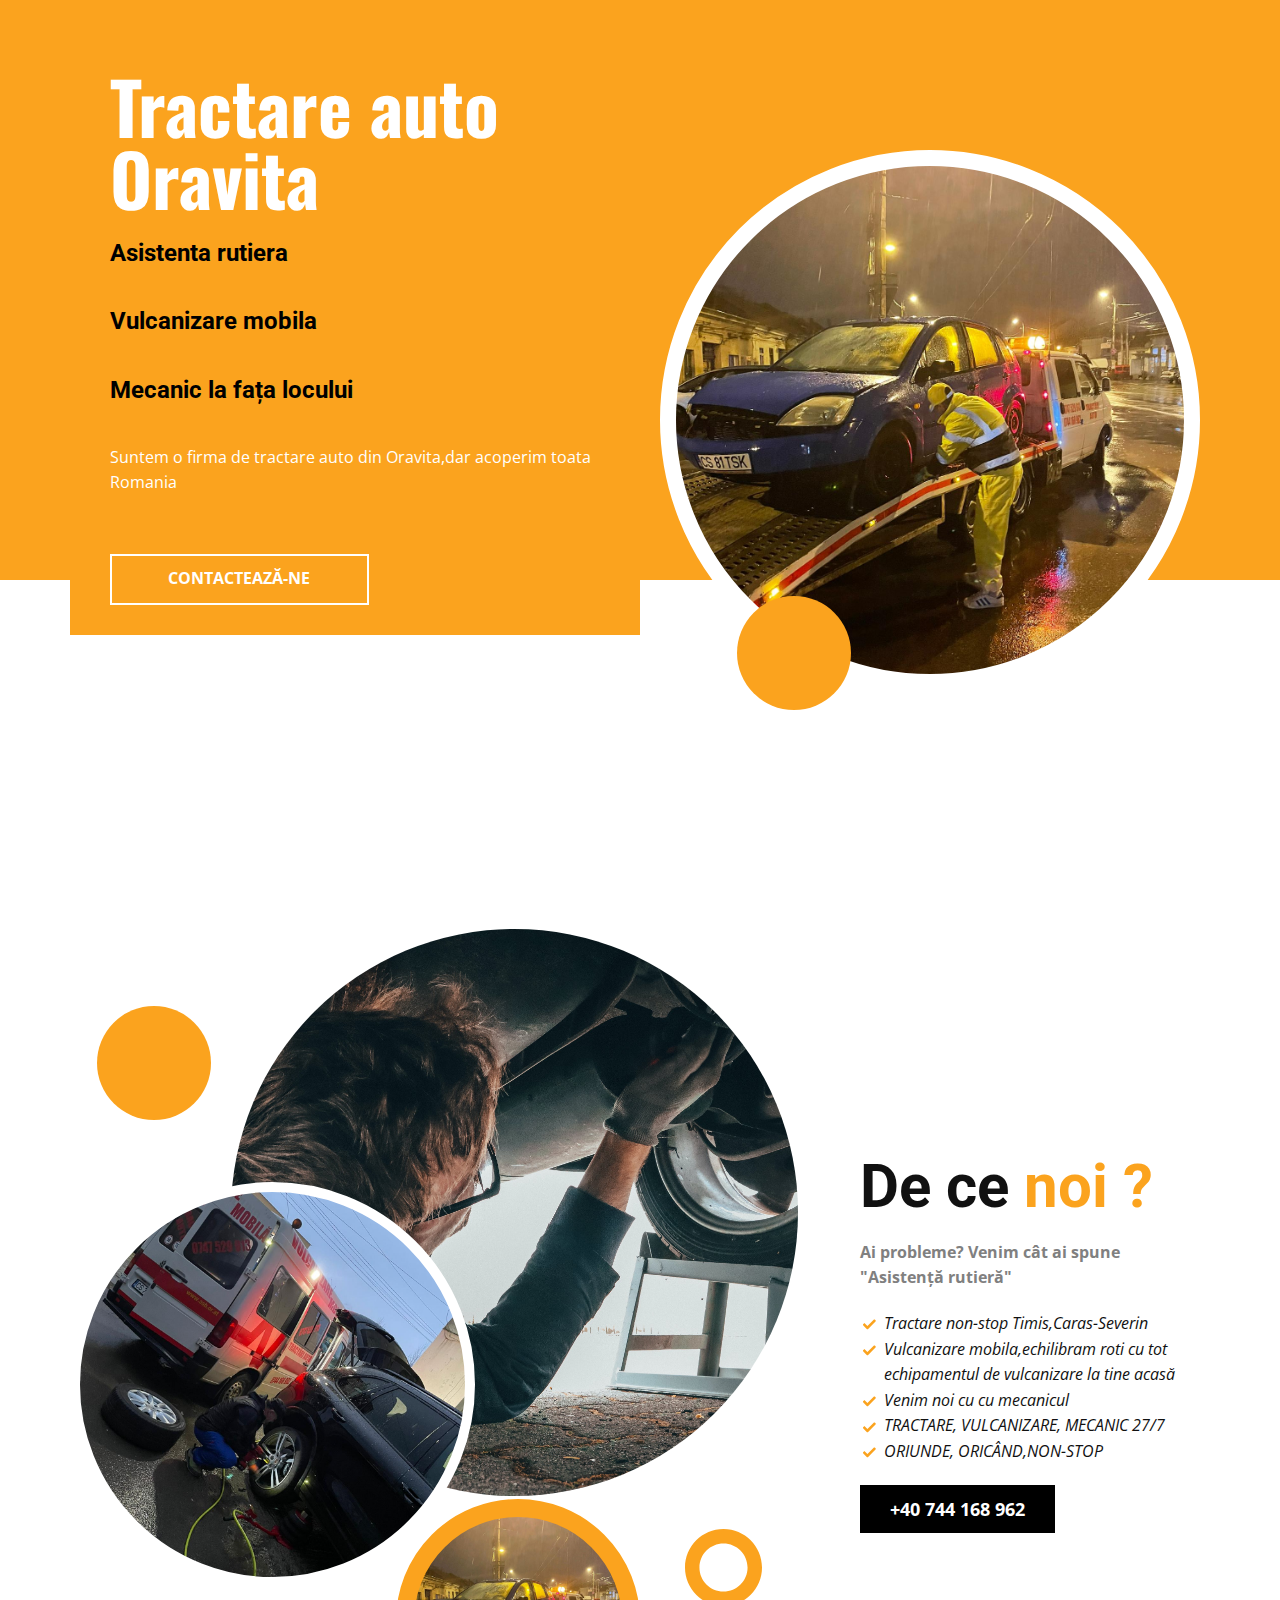
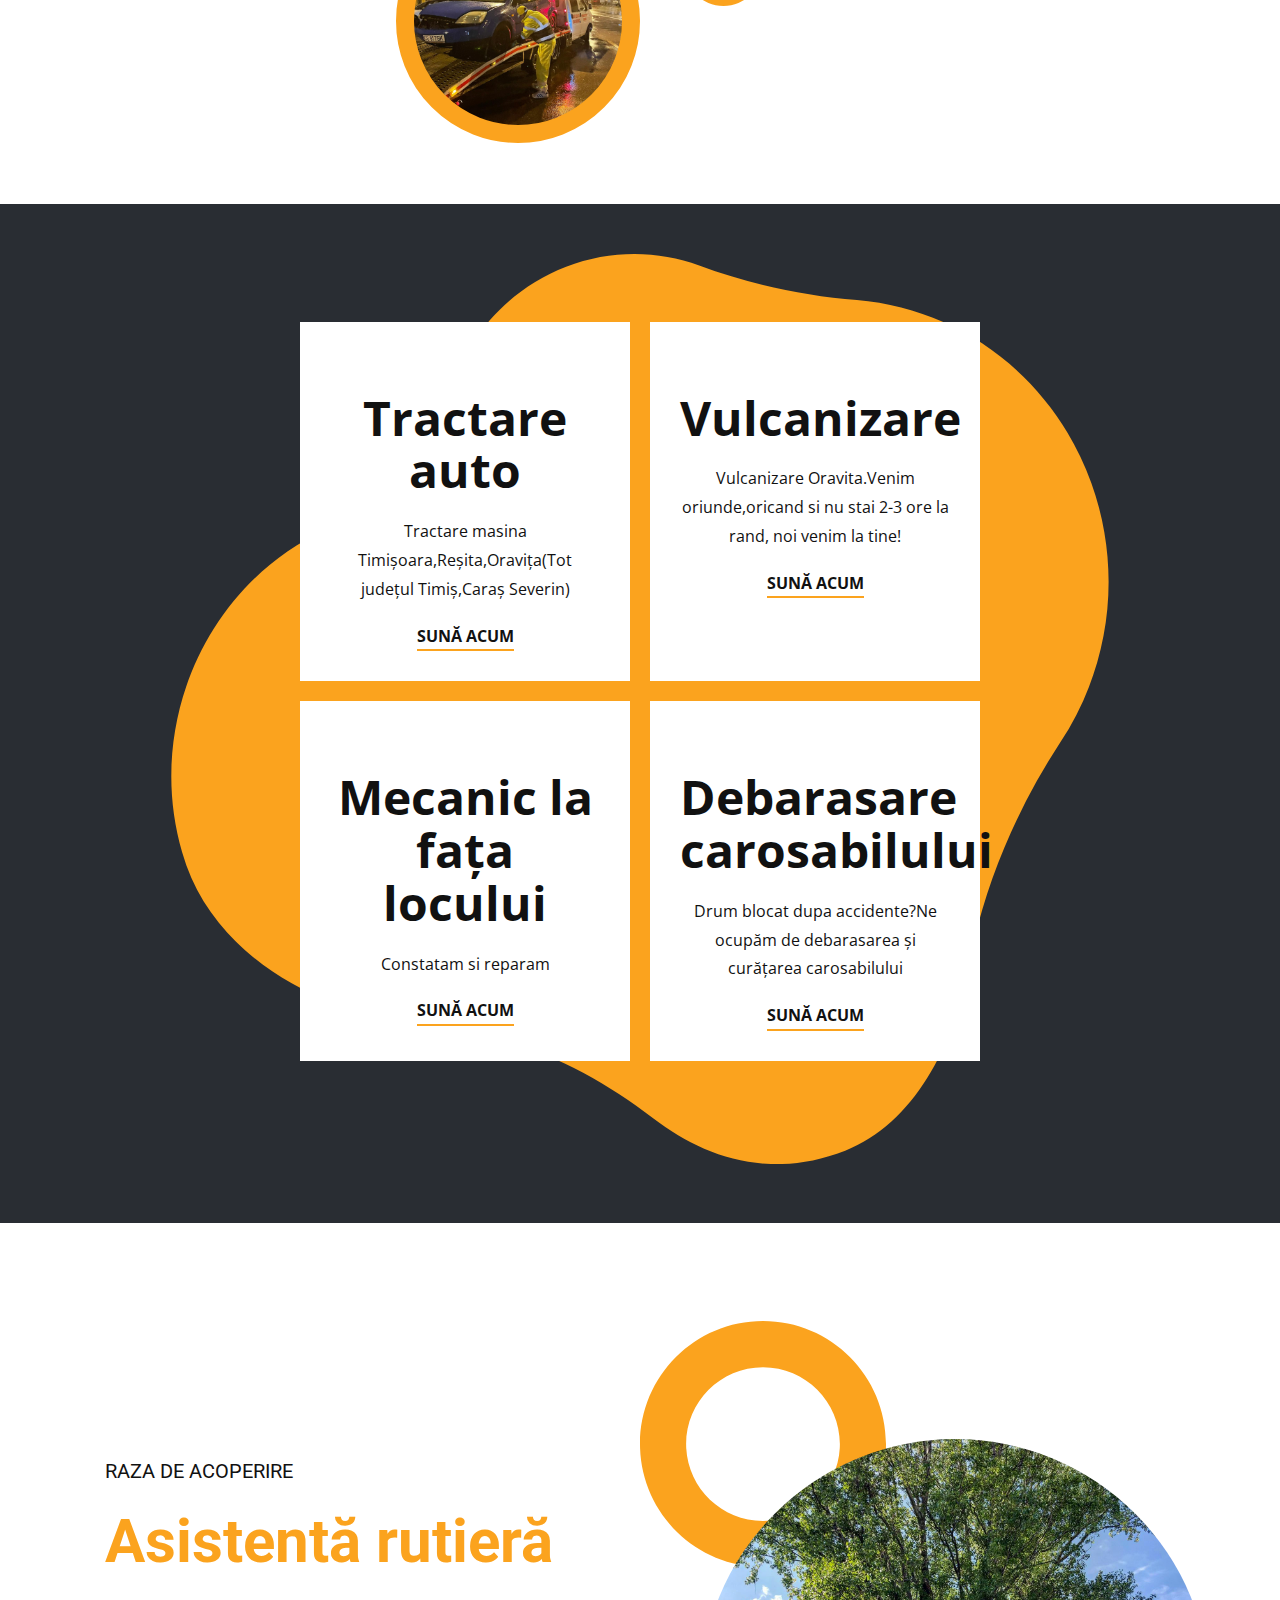
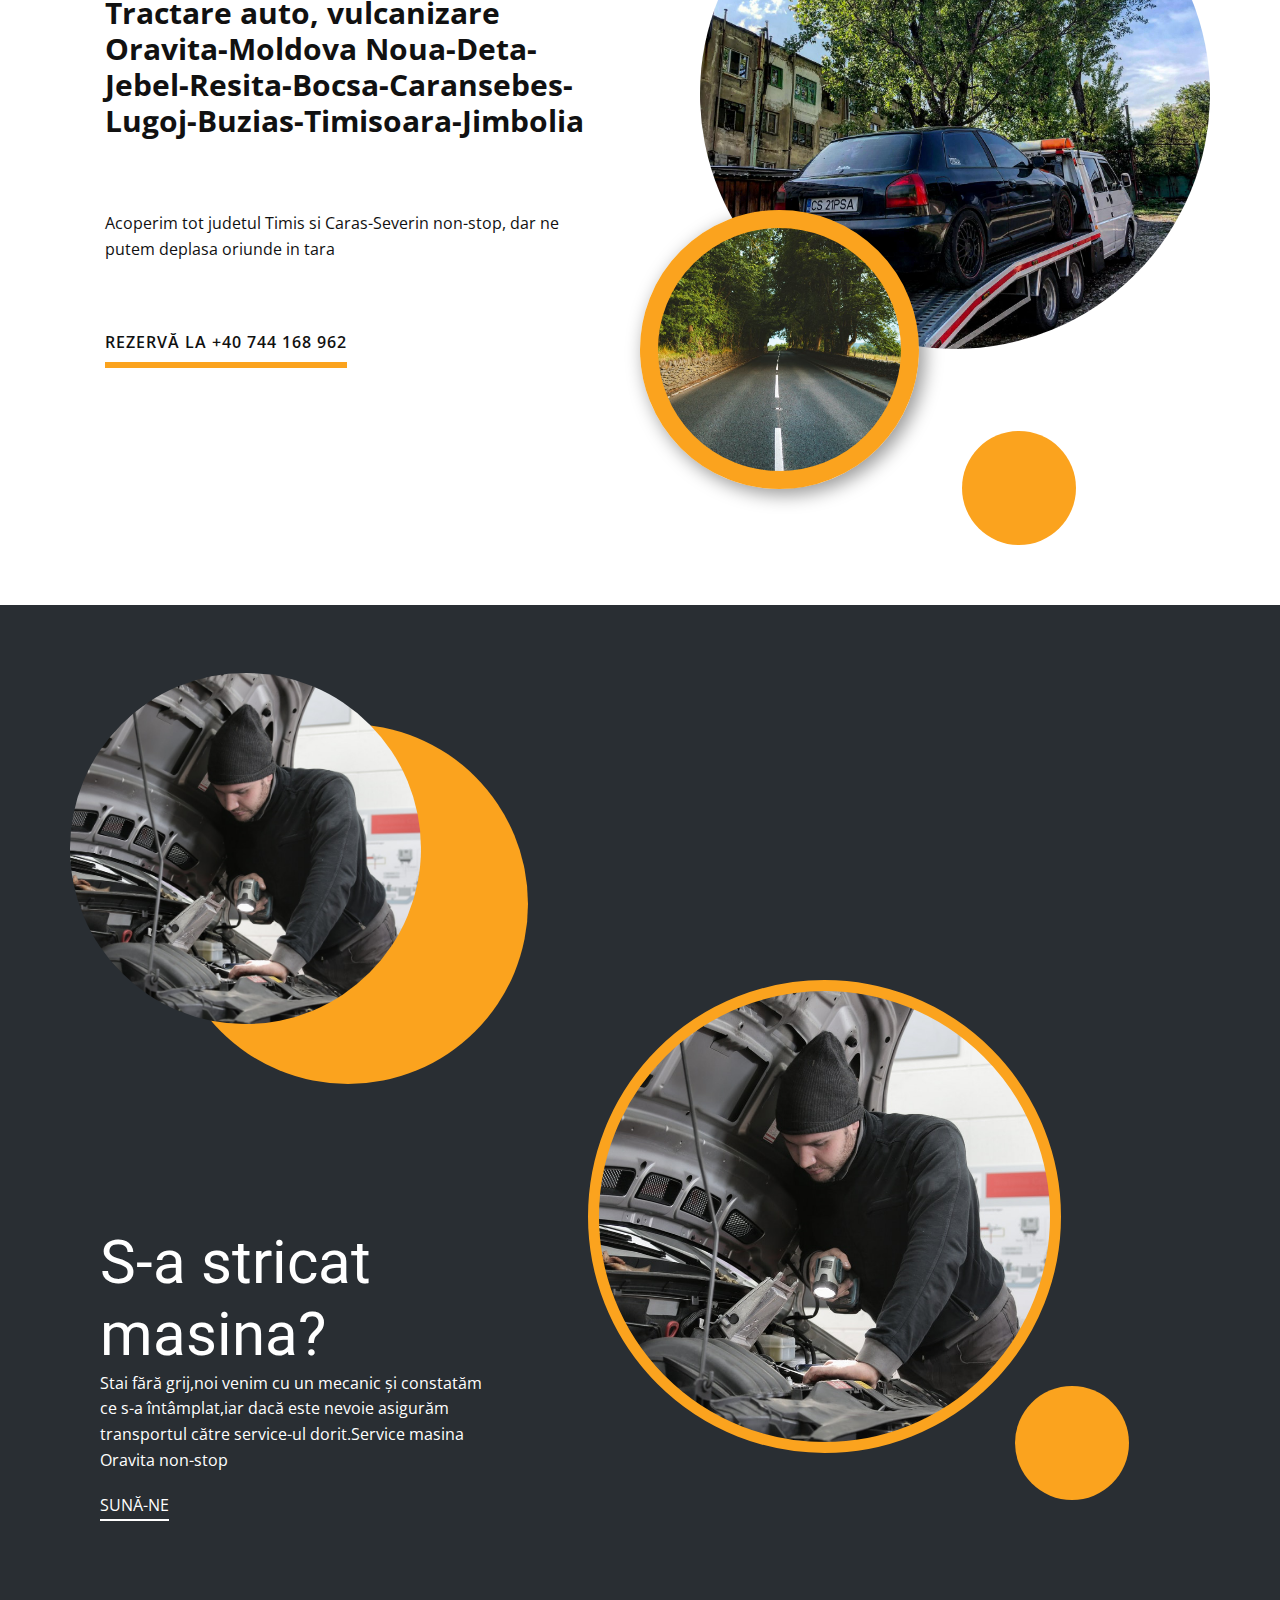
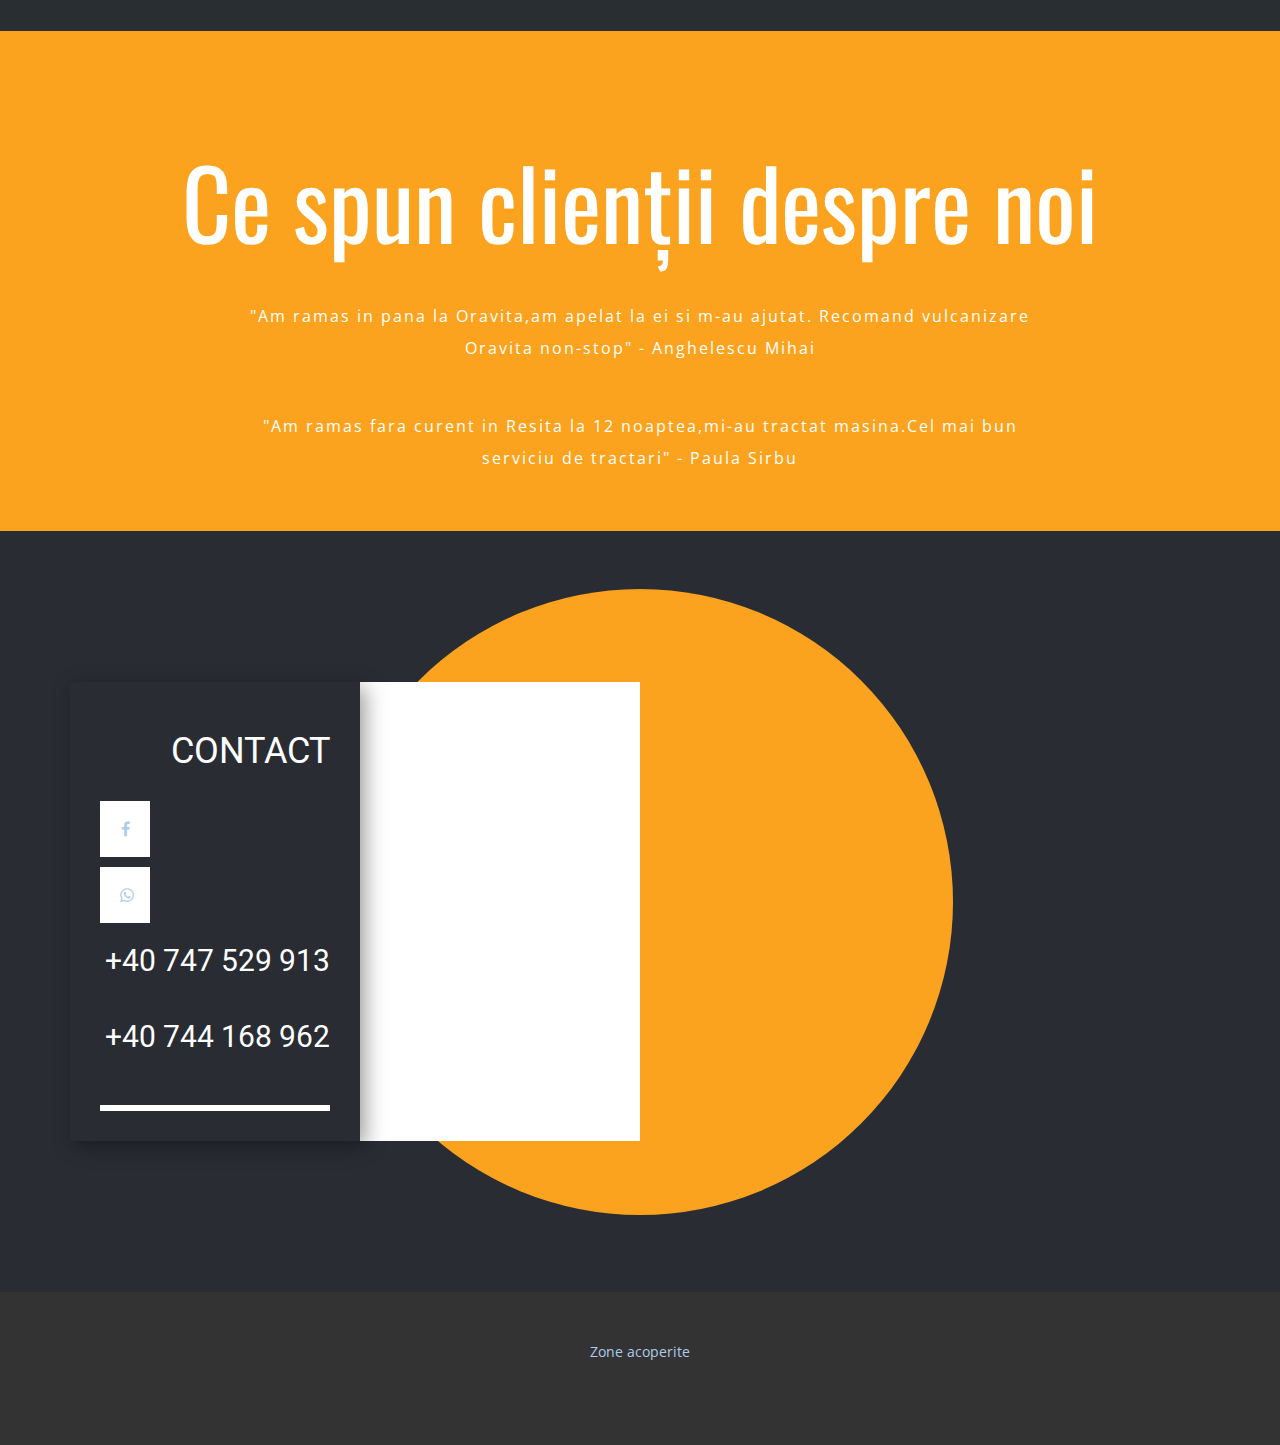
<file: index.html>
<!DOCTYPE html>
<html style="font-size: 16px;">
  <head>
    <meta name="viewport" content="width=device-width, initial-scale=1.0">
    <meta charset="utf-8">
<!-- SEO Meta Tags -->
    <meta name="description" content="Tractare si vulcanizare mobila Oravita-Resita-Timisoara">
    <meta name="application-name" content="Asistenta rutiera">
    <meta name="keywords" content="Service nonstop,Tractare Oravita,Tractare Resita,Tractare Moldova-Noua,Vulcanizare nonstop,Vulcanizare Oravita,Vulcanizare Resita nonstop,Tractare auto,Mecanic nonstop Resita"> 
    <meta name="creator" content="Tractare Oravita"

    <!-- OG Meta Tags to improve the way the post looks when you share the page on LinkedIn, Facebook, Google+ -->
	<meta property="og:site_name" content="Tractare auto Oravita" /> <!-- website name -->
	<meta property="og:site" content="https://tractare-vulcanizare-nonstop.ro/" /> <!-- website link -->
	<meta property="og:title" content="Tractare si vulcanizare mobila"/> <!-- title shown in the actual shared post -->
	<meta property="og:description" content="Asistenta rutiera - tractare si vulcanizare mobila " /> <!-- description shown in the actual shared post -->
	<meta property="og:image" content="" /> <!-- image link, make sure it's jpg -->
	<meta property="og:url" content="https://tractare-vulcanizare-nonstop.ro/" /> <!-- where do you want your post to link to -->
	<meta property="og:type" content="Tractare vulcanizare non-stop " />

    <!-- Website Title -->
    <title>Tractare,vulcanizare non-stop Resita-Oravita</title>
    
    <!-- Canonical link -->
    <link rel="canonical" href="https://tractare-vulcanizare-nonstop.ro/" />
    <meta name="page_type" content="np-template-header-footer-from-plugin">
    <link rel="stylesheet" href="nicepage.css" media="screen">
<link rel="stylesheet" href="Page-1.css" media="screen">
    <script class="u-script" type="text/javascript" src="jquery.js" defer=""></script>
    <script class="u-script" type="text/javascript" src="nicepage.js" defer=""></script>
    <meta name="generator" content="Nicepage 3.5.1, nicepage.com">
    <link id="u-theme-google-font" rel="stylesheet" href="https://fonts.googleapis.com/css?family=Roboto:100,100i,300,300i,400,400i,500,500i,700,700i,900,900i|Open+Sans:300,300i,400,400i,600,600i,700,700i,800,800i">
    <link id="u-page-google-font" rel="stylesheet" href="https://fonts.googleapis.com/css?family=Oswald:200,300,400,500,600,700|Montserrat:100,100i,200,200i,300,300i,400,400i,500,500i,600,600i,700,700i,800,800i,900,900i">
    <link rel="stylesheet" href="https://cdnjs.cloudflare.com/ajax/libs/font-awesome/4.7.0/css/font-awesome.min.css">
  
    
    <script type="application/ld+json">{
		"@context": "http://schema.org",
		"@type": "Organization",
		"name": "",
		"url": "index.html",
		"logo": "images/default-logo.png"
}</script>
    <meta name="theme-color" content="#478ac9">
    <link rel="canonical" href="index.html">
    <meta property="og:url" content="index.html">
  </head>
  <body data-home-page="index.html" data-home-page-title="Index" class="u-body">
    <section class="u-align-center u-clearfix u-valign-top u-section-1" id="carousel_78e4">
      <div class="u-align-left u-expanded-width u-palette-2-base u-shape u-shape-1"></div>
      <div class="u-clearfix u-gutter-0 u-layout-wrap u-layout-wrap-1">
        <div class="u-gutter-0 u-layout">
          <div class="u-layout-row">
            <div class="u-size-30 u-size-60-md">
              <div class="u-layout-col">
                <div class="u-container-style u-layout-cell u-left-cell u-palette-2-base u-size-20 u-layout-cell-1">
                  <div class="u-container-layout u-valign-top u-container-layout-1">
                    <h1 class="u-custom-font u-font-oswald u-text-1">Tractare auto Oravita</h1>
                    <h4 style="color:black;font-weight: bold;margin-top: 5%;">Asistenta rutiera</h3>
                    <h4 style="color:black;font-weight: bold;">Vulcanizare mobila </h3>
                    <h4 style="color:black;font-weight: bold;">Mecanic la fața locului </h3>
                    <p>Suntem o firma de tractare auto din Oravita,dar acoperim toata Romania</p>
                    <a href="tel:+40747529913" class="u-border-2 u-border-white u-btn u-button-style u-btn-2">CONTACTEAZĂ-NE</a>
                  </div>
                </div>
                <div class="u-container-style u-hidden-md u-hidden-sm u-hidden-xs u-layout-cell u-left-cell u-size-40 u-layout-cell-2">
                  <div class="u-container-layout"></div>
                </div>
              </div>
            </div>
            <div class="u-size-30 u-size-60-md">
              <div class="u-layout-row">
                <div class="u-container-style u-layout-cell u-right-cell u-size-60 u-layout-cell-3">
                  <div class="u-container-layout u-container-layout-3">
                    <div class="u-border-16 u-border-white u-image u-image-circle u-image-1"></div>
                    <div class="u-palette-2-base u-shape u-shape-circle u-shape-2"></div>
                  </div>
                </div>
              </div>
            </div>
          </div>
        </div>
      </div>
    </section>
    <section class="u-clearfix u-section-2" id="carousel_2630">
      <div class="u-clearfix u-sheet u-valign-middle-lg u-valign-middle-sm u-valign-middle-xl u-valign-middle-xs u-sheet-1">
        <div class="u-clearfix u-expanded-width u-gutter-0 u-layout-spacing-top u-layout-wrap u-layout-wrap-1">
          <divclass="u-layout">
            <div class="u-layout-row">
              <div class="u-align-left u-container-style u-layout-cell u-left-cell u-size-40 u-layout-cell-1">
                <div class="u-container-layout u-container-layout-1" src="">
                  <div class="u-image u-image-circle u-image-1"></div>
                  <div class="u-border-10 u-border-white u-image u-image-circle u-image-2"></div>
                  <div class="u-align-left u-border-18 u-border-palette-2-base u-image u-image-circle u-image-3" data-image-width="626" data-image-height="417"></div>
                  <div class="u-palette-2-base u-shape u-shape-circle u-shape-1"></div>
                  <div class="u-shape u-shape-svg u-text-palette-2-base u-shape-2">
                    <svg class="u-svg-link" preserveAspectRatio="none" viewBox="0 0 160 160" style=""><use xmlns:xlink="http://www.w3.org/1999/xlink" xlink:href="#svg-9dc1"></use></svg>
                    <svg xmlns="http://www.w3.org/2000/svg" xmlns:xlink="http://www.w3.org/1999/xlink" version="1.1" xml:space="preserve" class="u-svg-content" viewBox="0 0 160 160" x="0px" y="0px" id="svg-9dc1" style="enable-background:new 0 0 160 160;"><path d="M80,30c27.6,0,50,22.4,50,50s-22.4,50-50,50s-50-22.4-50-50S52.4,30,80,30 M80,0C35.8,0,0,35.8,0,80s35.8,80,80,80
	s80-35.8,80-80S124.2,0,80,0L80,0z"></path></svg>
                  </div>
                </div>
              </div>
              <div class="u-align-left u-container-style u-layout-cell u-right-cell u-size-20 u-white u-layout-cell-2">
                <div class="u-container-layout u-valign-middle-lg u-valign-middle-xl u-valign-top-md u-container-layout-2">
                  <h2 class="u-text u-text-1">De ce <span class="u-text-palette-2-base">noi ?</span>
                  </h2>
                  <p class="u-text u-text-grey-50 u-text-2">Ai probleme? Venim cât ai spune "Asistență rutieră"</p>
                  <ul class="u-custom-list u-text u-text-3">
                    <li style="margin-left: 1.5em;">
                      <div class="u-list-icon u-text-palette-2-base">
                        <svg xmlns="http://www.w3.org/2000/svg" xmlns:xlink="http://www.w3.org/1999/xlink" version="1.1" xml:space="preserve" class="u-svg-content" viewBox="0 -46 417.81333 417" id="svg-cd3c"><path d="m159.988281 318.582031c-3.988281 4.011719-9.429687 6.25-15.082031 6.25s-11.09375-2.238281-15.082031-6.25l-120.449219-120.46875c-12.5-12.5-12.5-32.769531 0-45.246093l15.082031-15.085938c12.503907-12.5 32.75-12.5 45.25 0l75.199219 75.203125 203.199219-203.203125c12.503906-12.5 32.769531-12.5 45.25 0l15.082031 15.085938c12.5 12.5 12.5 32.765624 0 45.246093zm0 0"></path></svg>
                      </div>Tractare non-stop Timis,Caras-Severin
                    </li>
                    <li style="margin-left: 1.5em;">
                      <div class="u-list-icon u-text-palette-2-base">
                        <svg xmlns="http://www.w3.org/2000/svg" xmlns:xlink="http://www.w3.org/1999/xlink" version="1.1" xml:space="preserve" class="u-svg-content" viewBox="0 -46 417.81333 417" id="svg-cd3c"><path d="m159.988281 318.582031c-3.988281 4.011719-9.429687 6.25-15.082031 6.25s-11.09375-2.238281-15.082031-6.25l-120.449219-120.46875c-12.5-12.5-12.5-32.769531 0-45.246093l15.082031-15.085938c12.503907-12.5 32.75-12.5 45.25 0l75.199219 75.203125 203.199219-203.203125c12.503906-12.5 32.769531-12.5 45.25 0l15.082031 15.085938c12.5 12.5 12.5 32.765624 0 45.246093zm0 0"></path></svg>
                      </div>Vulcanizare mobila,echilibram roti cu tot echipamentul de vulcanizare la tine acasă 
                    </li>
                    <li style="margin-left: 1.5em;">
                      <div class="u-list-icon u-text-palette-2-base">
                        <svg xmlns="http://www.w3.org/2000/svg" xmlns:xlink="http://www.w3.org/1999/xlink" version="1.1" xml:space="preserve" class="u-svg-content" viewBox="0 -46 417.81333 417" id="svg-cd3c"><path d="m159.988281 318.582031c-3.988281 4.011719-9.429687 6.25-15.082031 6.25s-11.09375-2.238281-15.082031-6.25l-120.449219-120.46875c-12.5-12.5-12.5-32.769531 0-45.246093l15.082031-15.085938c12.503907-12.5 32.75-12.5 45.25 0l75.199219 75.203125 203.199219-203.203125c12.503906-12.5 32.769531-12.5 45.25 0l15.082031 15.085938c12.5 12.5 12.5 32.765624 0 45.246093zm0 0"></path></svg>
                      </div>Venim noi cu cu mecanicul
                    </li>
                    <li style="margin-left: 1.5em;">
                      <div class="u-list-icon u-text-palette-2-base">
                        <svg xmlns="http://www.w3.org/2000/svg" xmlns:xlink="http://www.w3.org/1999/xlink" version="1.1" xml:space="preserve" class="u-svg-content" viewBox="0 -46 417.81333 417" id="svg-cd3c"><path d="m159.988281 318.582031c-3.988281 4.011719-9.429687 6.25-15.082031 6.25s-11.09375-2.238281-15.082031-6.25l-120.449219-120.46875c-12.5-12.5-12.5-32.769531 0-45.246093l15.082031-15.085938c12.503907-12.5 32.75-12.5 45.25 0l75.199219 75.203125 203.199219-203.203125c12.503906-12.5 32.769531-12.5 45.25 0l15.082031 15.085938c12.5 12.5 12.5 32.765624 0 45.246093zm0 0"></path></svg>
                      </div> TRACTARE, VULCANIZARE, MECANIC 27/7
                    </li>
                    <li style="margin-left: 1.5em;">
                      <div class="u-list-icon u-text-palette-2-base">
                        <svg xmlns="http://www.w3.org/2000/svg" xmlns:xlink="http://www.w3.org/1999/xlink" version="1.1" xml:space="preserve" class="u-svg-content" viewBox="0 -46 417.81333 417" id="svg-cd3c"><path d="m159.988281 318.582031c-3.988281 4.011719-9.429687 6.25-15.082031 6.25s-11.09375-2.238281-15.082031-6.25l-120.449219-120.46875c-12.5-12.5-12.5-32.769531 0-45.246093l15.082031-15.085938c12.503907-12.5 32.75-12.5 45.25 0l75.199219 75.203125 203.199219-203.203125c12.503906-12.5 32.769531-12.5 45.25 0l15.082031 15.085938c12.5 12.5 12.5 32.765624 0 45.246093zm0 0"></path></svg>
                      </div>ORIUNDE, ORICÂND,NON-STOP
                    </li>
                  </ul>
                  <a href="tel:+40744168962" class="u-black u-btn u-button-style u-btn-2">+40 744 168 962</a>
                </div>
              </div>
            </div>
          </div>
        </div>
      </div>
    </section>
    <section class="u-clearfix u-palette-5-dark-3 u-section-3" id="carousel_30b6">
      <div class="u-clearfix u-sheet u-valign-middle-md u-valign-middle-sm u-valign-middle-xl u-valign-middle-xs u-sheet-1">
        <div class="u-expanded-width-md u-shape u-shape-svg u-text-palette-2-base u-shape-1">
          <svg class="u-svg-link" preserveAspectRatio="none" viewBox="0 0 160 150" style=""><use xmlns:xlink="http://www.w3.org/1999/xlink" xlink:href="#svg-7553"></use></svg>
          <svg xmlns="http://www.w3.org/2000/svg" xmlns:xlink="http://www.w3.org/1999/xlink" version="1.1" xml:space="preserve" class="u-svg-content" viewBox="0 0 160 150" x="0px" y="0px" id="svg-7553"><path d="M43.2,126.9c14.2,1.3,27.6,7,39.1,15.6c8.3,6.1,19.4,10.3,32.7,5.3c11.7-4.4,18.6-17.4,21-30.2c2.6-13.3,8.1-25.9,15.7-37.1
	c8.3-12.1,10.8-27.9,5.3-42.7C150.5,20.3,134.6,9,117,7.6C107.9,6.9,98.8,5,90.1,1.9C83-0.6,75-0.7,67.4,2.1
	c-9.9,3.7-17,11.6-20.1,21c-3.3,10.1-10.9,18-20.6,22.2c-0.1,0-0.1,0.1-0.2,0.1c-20.3,8.9-31,32-24.6,53.2
	C6.9,115.6,25.2,125.2,43.2,126.9z"></path></svg>
        </div>
        <div class="u-list u-repeater u-list-1">
          <div class="u-align-center u-container-style u-list-item u-repeater-item u-white u-list-item-1">
            <div class="u-container-layout u-similar-container u-valign-top-xs u-container-layout-1">
              <h1 style="font-family:inherit;font-weight: bold;">Tractare auto</h2>
              <p class="u-text u-text-2">Tractare masina Timișoara,Reșita,Oravița(Tot județul Timiș,Caraș Severin)</p>
              <a href="tel:+40744168962" class="u-active-none u-border-2 u-border-active-black u-border-hover-black u-border-palette-2-base u-btn u-button-style u-hover-none u-none u-text-body-color u-text-hover-palette-2-base u-btn-1">SUNĂ ACUM</a>
            </div>
          </div>
          <div class="u-align-center u-container-style u-list-item u-repeater-item u-white u-list-item-2">
            <div class="u-container-layout u-similar-container u-valign-top-xs u-container-layout-2">
              <h1 style="font-family:inherit;font-weight: bold;">Vulcanizare</h2>
              <p class="u-text u-text-4">Vulcanizare Oravita.Venim oriunde,oricand si nu stai 2-3 ore la rand, noi venim la tine!</p>
  
              <a href="tel:+40744168962" class="u-active-none u-border-2 u-border-active-black u-border-hover-black u-border-palette-2-base u-btn u-button-style u-hover-none u-none u-text-body-color u-text-hover-palette-2-base u-btn-2">SUNĂ ACUM</a>
            </div>
          </div>
          <div class="u-align-center u-container-style u-list-item u-repeater-item u-white u-list-item-3">
            <div class="u-container-layout u-similar-container u-valign-top-xs u-container-layout-3">
              <h1 style="font-family:inherit;font-weight: bold;">Mecanic la fața locului</h2>
              <p class="u-text u-text-6">Constatam si reparam</p>
              <a href="tel:+40744168962" class="u-active-none u-border-2 u-border-active-black u-border-hover-black u-border-palette-2-base u-btn u-button-style u-hover-none u-none u-text-body-color u-text-hover-palette-2-base u-btn-3">SUNĂ ACUM</a>
            </div>
          </div>
          <div class="u-align-center u-container-style u-list-item u-repeater-item u-white u-list-item-4">
            <div class="u-container-layout u-similar-container u-valign-top-xs u-container-layout-4">
              <h1 style="font-family:inherit;font-weight: bold;">Debarasare carosabilului</h2>
              <p class="u-text u-text-8">Drum blocat dupa accidente?Ne ocupăm de debarasarea și curățarea carosabilului</p>
              <a href="tel:+40744168962" class="u-active-none u-border-2 u-border-active-black u-border-hover-black u-border-palette-2-base u-btn u-button-style u-hover-none u-none u-text-body-color u-text-hover-palette-2-base u-btn-4">SUNĂ ACUM</a>
            </div>
          </div>
        </div>
      </div>
    </section>
    <section class="u-align-center u-clearfix u-section-6" id="carousel_b1e7">
      <div class="u-clearfix u-sheet u-valign-middle-md u-valign-middle-sm u-valign-middle-xl u-valign-middle-xs u-sheet-1">
        <div class="u-clearfix u-expanded-width u-gutter-0 u-layout-wrap u-layout-wrap-1">
          <div class="u-layout">
            <div class="u-layout-row">
              <div class="u-align-left u-container-style u-layout-cell u-right-cell u-size-30 u-layout-cell-1">
                <div class="u-container-layout u-valign-middle u-container-layout-1">
                  <h5 class="u-text u-text-1">RAZA DE ACOPERIRE</h5>
                  <h2 class="u-text u-text-2">
                    <span class="u-text-palette-2-base">Asistentă rutieră</span>
                  </h2>
                  <h3 style="font-family:inherit;font-weight: bold;">Tractare auto, vulcanizare  Oravita-Moldova Noua-Deta-Jebel-Resita-Bocsa-Caransebes-Lugoj-Buzias-Timisoara-Jimbolia </h3>
                  <p class="u-text u-text-3">Acoperim tot judetul Timis si Caras-Severin non-stop, dar ne putem deplasa oriunde in tara </p>
                  </p>
                  <a href="tel:+40744168962" class="u-border-6 u-border-palette-2-base u-btn u-btn-rectangle u-button-style u-none u-text-body-color u-text-hover-palette-2-base u-btn-2">Rezervă la +40 744 168 962</a>
                </div>
              </div>
              <div class="u-container-style u-layout-cell u-left-cell u-size-30 u-layout-cell-2">
                <div class="u-container-layout u-valign-middle-xl u-container-layout-2">
                  <div class="u-shape u-shape-svg u-text-palette-2-base u-shape-1">
                    <svg class="u-svg-link" preserveAspectRatio="none" viewBox="0 0 160 160" style=""><use xmlns:xlink="http://www.w3.org/1999/xlink" xlink:href="#svg-a0bf"></use></svg>
                    <svg xmlns="http://www.w3.org/2000/svg" xmlns:xlink="http://www.w3.org/1999/xlink" version="1.1" xml:space="preserve" class="u-svg-content" viewBox="0 0 160 160" x="0px" y="0px" id="svg-a0bf" style="enable-background:new 0 0 160 160;"><path d="M80,30c27.6,0,50,22.4,50,50s-22.4,50-50,50s-50-22.4-50-50S52.4,30,80,30 M80,0C35.8,0,0,35.8,0,80s35.8,80,80,80
	s80-35.8,80-80S124.2,0,80,0L80,0z"></path></svg>
                  </div>
                  <div class="u-image u-image-circle u-image-1"></div>
                  <div alt="" class="u-align-left u-border-18 u-border-palette-2-base u-image u-image-circle u-image-2"></div>
                  <div class="u-palette-2-base u-shape u-shape-circle u-shape-2"></div>
                </div>
              </div>
            </div>
          </div>
        </div>
      </div>
    </section>
    
    <section class="u-align-center u-clearfix u-palette-1-dark-3 u-section-5" id="carousel_2d79">
      <div class="u-clearfix u-sheet u-valign-middle u-sheet-1">
        <div class="u-clearfix u-expanded-width u-gutter-30 u-layout-wrap u-layout-wrap-1">
          <div class="u-layout">
            <div class="u-layout-row">
              <div class="u-size-25 u-size-60-md">
                <div class="u-layout-col">
                  <div class="u-container-style u-layout-cell u-left-cell u-size-40 u-layout-cell-1">
                    <div class="u-container-layout u-container-layout-1">
                      <div class="u-palette-2-base u-shape u-shape-circle u-shape-1"></div>
                      <div class="u-image u-image-circle u-image-1"></div>
                    </div>
                  </div>
                  <div class="u-container-style u-layout-cell u-left-cell u-size-20 u-layout-cell-2">
                    <div class="u-container-layout u-container-layout-2">
                      <h4 class="u-text u-text-2">S-a stricat masina?</h4>
                      <p class="u-text u-text-1">Stai fără grij,noi venim cu un mecanic și constatăm ce s-a întâmplat,iar dacă este nevoie asigurăm transportul către service-ul dorit.Service masina Oravita non-stop&nbsp;</p>
                      <a href="tel:+40744168962" class="u-border-2 u-border-white u-btn u-button-style u-btn-2">SUNĂ-NE</a>
                    </div>
                    
                  </div>
                </div>
              </div>
              <div class="u-size-35 u-size-60-md">
                <div class="u-layout-col">
                  <div class="u-container-style u-layout-cell u-right-cell u-size-20 u-layout-cell-3">
                    <div class="u-container-layout u-container-layout-3">
                     
                    </div>
                  </div>
                  <div class="u-align-center u-container-style u-layout-cell u-right-cell u-shape-rectangle u-size-40 u-layout-cell-4">
                    <div class="u-container-layout u-valign-top u-container-layout-4">
                      <div class="u-border-11 u-border-palette-2-base u-image u-image-circle u-image-2"></div>
                      <div class="u-palette-2-base u-shape u-shape-circle u-shape-2"></div>
                    </div>
                  </div>
                </div>
              </div>
            </div>
          </div>
        </div>
      </div>
    </section>
    <section class="u-align-center u-clearfix u-palette-2-base u-section-4" id="carousel_80e8">
      <div class="u-clearfix u-sheet u-valign-middle u-sheet-1">
        <h1 class="u-custom-font u-font-oswald u-text u-text-default u-text-1">Ce spun clienții despre noi</h1>
        <p class="u-text u-text-2">"Am ramas in pana la Oravita,am apelat la ei si m-au ajutat. Recomand vulcanizare Oravita non-stop" - Anghelescu Mihai
        </p>
        <p class="u-text u-text-2">"Am ramas fara curent in Resita la 12 noaptea,mi-au tractat masina.Cel mai bun serviciu de tractari" - Paula Sirbu
        </p>
      </div>
    </section>
    <section class="u-clearfix u-palette-5-dark-3 u-section-7" id="carousel_1ed1">
      <div class="u-clearfix u-sheet u-valign-middle u-sheet-1">
        <div class="u-palette-2-base u-shape u-shape-circle u-shape-1"></div>
        <div class="u-clearfix u-expanded-width u-layout-wrap u-layout-wrap-1">
          <div class="u-layout">
            <div class="u-layout-row">
              <div class="u-container-style u-layout-cell u-left-cell u-size-30 u-white u-layout-cell-1">
         
              <div class="u-align-right u-container-style u-layout-cell u-palette-5-dark-3 u-right-cell u-size-30 u-layout-cell-2">
                <div class="u-container-layout u-valign-middle-lg u-valign-middle-xl u-container-layout-2">
                  <h2>CONTACT</h2>
                  <a href="https://www.facebook.com/Tract%C4%83ri-Auto-Non-Stop-2329613153962086" class="fa fa-facebook"></a>
                  <a href="https://wa.me/+40747529913" class="fa fa-whatsapp"></a>
                  <h3 href="tel:+40747529913">+40 747 529 913</h3>
                  <h3 href="tel:+40744168962">+40 744 168 962</h3>
                  <div class="u-border-6 u-border-white u-line u-line-horizontal u-line-1"></div>
                </div>
              </div>
            </div>
          </div>
        </div>
      </div>
    </section>
    
    
    <footer class="u-align-center u-clearfix u-footer u-grey-80 u-footer" id="sec-cd0f"><div class="u-clearfix u-sheet u-sheet-1">
        <p class="u-small-text u-text u-text-variant u-text-1"><a href='zone.html'>Zone acoperite</a></p>
      </div></footer>
    <section class="u-backlink u-clearfix u-grey-80">
    </section>
  </body>
</html>
</file>
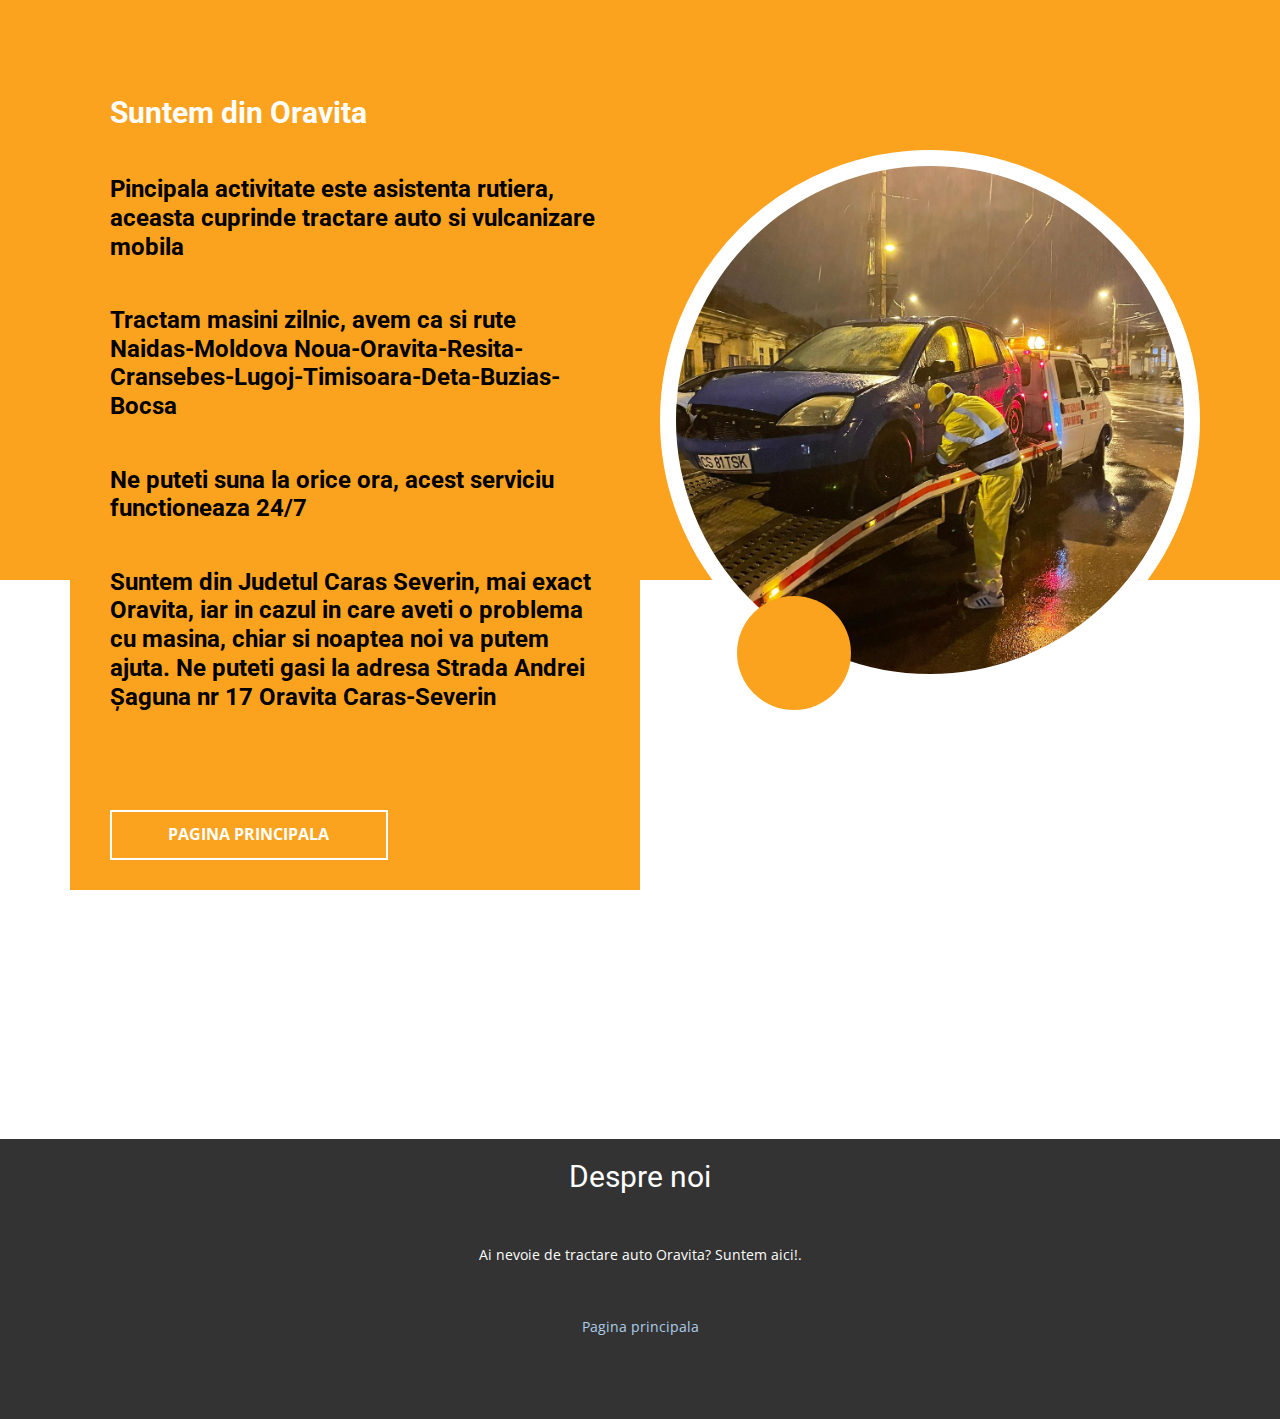
<file: zone.html>
<!DOCTYPE html>
<html style="font-size: 16px;">
  <head>
    <meta name="viewport" content="width=device-width, initial-scale=1.0">
    <meta charset="utf-8">
<!-- SEO Meta Tags -->
    <meta name="description" content="Tractare si vulcanizare mobila Oravita-Resita-Timisoara">
    <meta name="application-name" content="Asistenta rutiera">
    <meta name="keywords" content="Service nonstop,Tractare Oravita,Tractare Resita,Tractare Moldova-Noua,Vulcanizare nonstop,Vulcanizare Oravita,Vulcanizare Resita nonstop,Tractare auto,Mecanic nonstop Resita"> 
    <meta name="creator" content="Tractare Oravita"

    <!-- OG Meta Tags to improve the way the post looks when you share the page on LinkedIn, Facebook, Google+ -->
	<meta property="og:site_name" content="Tractare auto Oravita" /> <!-- website name -->
	<meta property="og:site" content="https://tractare-vulcanizare-nonstop.ro/" /> <!-- website link -->
	<meta property="og:title" content="Tractare si vulcanizare mobila"/> <!-- title shown in the actual shared post -->
	<meta property="og:description" content="Asistenta rutiera - tractare si vulcanizare mobila " /> <!-- description shown in the actual shared post -->
	<meta property="og:image" content="" /> <!-- image link, make sure it's jpg -->
	<meta property="og:url" content="https://tractare-vulcanizare-nonstop.ro/" /> <!-- where do you want your post to link to -->
	<meta property="og:type" content="Tractare vulcanizare non-stop " />

    <!-- Website Title -->
    <title>Tractare,vulcanizare non-stop Resita-Oravita</title>
    
    <!-- Canonical link -->
    <link rel="canonical" href="https://tractare-vulcanizare-nonstop.ro/" />
    <meta name="page_type" content="np-template-header-footer-from-plugin">
    <link rel="stylesheet" href="nicepage.css" media="screen">
<link rel="stylesheet" href="Page-1.css" media="screen">
    <script class="u-script" type="text/javascript" src="jquery.js" defer=""></script>
    <script class="u-script" type="text/javascript" src="nicepage.js" defer=""></script>
    <meta name="generator" content="Nicepage 3.5.1, nicepage.com">
    <link id="u-theme-google-font" rel="stylesheet" href="https://fonts.googleapis.com/css?family=Roboto:100,100i,300,300i,400,400i,500,500i,700,700i,900,900i|Open+Sans:300,300i,400,400i,600,600i,700,700i,800,800i">
    <link id="u-page-google-font" rel="stylesheet" href="https://fonts.googleapis.com/css?family=Oswald:200,300,400,500,600,700|Montserrat:100,100i,200,200i,300,300i,400,400i,500,500i,600,600i,700,700i,800,800i,900,900i">
    <link rel="stylesheet" href="https://cdnjs.cloudflare.com/ajax/libs/font-awesome/4.7.0/css/font-awesome.min.css">
  
    
    <script type="application/ld+json">{
		"@context": "http://schema.org",
		"@type": "Organization",
		"name": "",
		"url": "index.html",
		"logo": "images/default-logo.png"
}</script>
    <meta name="theme-color" content="#478ac9">
    <link rel="canonical" href="zone.html">
    <meta property="og:url" content="zone.html">
  </head>
  <body data-home-page="zone.html" data-home-page-title="zone" class="u-body">
    <section class="u-align-center u-clearfix u-valign-top u-section-1" id="carousel_78e4">
      <div class="u-align-left u-expanded-width u-palette-2-base u-shape u-shape-1"></div>
      <div class="u-clearfix u-gutter-0 u-layout-wrap u-layout-wrap-1">
        <div class="u-gutter-0 u-layout">
          <div class="u-layout-row">
            <div class="u-size-30 u-size-60-md">
              <div class="u-layout-col">
                <div class="u-container-style u-layout-cell u-left-cell u-palette-2-base u-size-20 u-layout-cell-1">
                  <div class="u-container-layout u-valign-top u-container-layout-1">
                    <h3 style="color:white;font-weight: bold;margin-top: 5%;">Suntem din Oravita</h3>
                    <h4 style="color:black;font-weight: bold;margin-top: 5%;">Pincipala activitate este asistenta rutiera, aceasta cuprinde tractare auto si vulcanizare mobila</h4>
                    <h4 style="color:black;font-weight: bold;margin-top: 5%;">Tractam masini zilnic, avem ca si rute Naidas-Moldova Noua-Oravita-Resita-Cransebes-Lugoj-Timisoara-Deta-Buzias-Bocsa</h4>
                    <h4 style="color:black;font-weight: bold;margin-top: 5%;">Ne puteti suna la orice ora, acest serviciu functioneaza 24/7</h4>
                    <h4 style="color:black;font-weight: bold;margin-top: 5%;">Suntem din Judetul Caras Severin, mai exact Oravita, iar in cazul in care aveti o problema cu masina, chiar si noaptea noi va putem ajuta. Ne puteti gasi la adresa Strada Andrei Șaguna nr 17
Oravita Caras-Severin</h4>

                    </p>
                    <a href="index.html" class="u-border-2 u-border-white u-btn u-button-style u-btn-2">Pagina principala</a>
                  </div>
                </div>
                <div class="u-container-style u-hidden-md u-hidden-sm u-hidden-xs u-layout-cell u-left-cell u-size-40 u-layout-cell-2">
                  <div class="u-container-layout"></div>
                </div>
              </div>
            </div>
            <div class="u-size-30 u-size-60-md">
              <div class="u-layout-row">
                <div class="u-container-style u-layout-cell u-right-cell u-size-60 u-layout-cell-3">
                  <div class="u-container-layout u-container-layout-3">
                    <div class="u-border-16 u-border-white u-image u-image-circle u-image-1"></div>
                    <div class="u-palette-2-base u-shape u-shape-circle u-shape-2"></div>
                  </div>
                </div>
              </div>
            </div>
          </div>
        </div>
      </div>
    </section>
   
    
    
    <footer class="u-align-center u-clearfix u-footer u-grey-80 u-footer" id="sec-cd0f"><div class="u-clearfix u-sheet u-sheet-1">
      <h3>Despre noi</h3>
         <p class="u-small-text u-text u-text-variant u-text-1">Ai nevoie de tractare auto Oravita? Suntem aici!.</p>
        <p class="u-small-text u-text u-text-variant u-text-1"><a href='index.html'>Pagina principala</a></p>
      </div></footer>
    <section class="u-backlink u-clearfix u-grey-80">
    </section>
  </body>
</html>
</file>
<file: Page-1.css>
.u-section-1 {
  min-height: 828px;
}

.u-section-1 .u-shape-1 {
  height: 580px;
  background-image: none;
  margin-top: 0;
  margin-bottom: 0;
  margin-left: 0;
}

.u-section-1 .u-layout-wrap-1 {
  width: 1140px;
  margin: -510px auto -6px;
}

.u-section-1 .u-layout-cell-1 {
  min-height: 443px;
  background-image: none;
}

.u-section-1 .u-container-layout-1 {
  padding: 0 40px 30px;
}

.u-section-1 .u-text-1 {
  font-size: 4.5rem;
  font-weight: 700;
  line-height: 1;
  font-family: Oswald, sans-serif;
  margin: 0;
}

.u-section-1 .u-text-2 {
  font-size: 1.25rem;
  margin: 38px 0 0;
}

.u-section-1 .u-text-3 {
  margin: 20px 0 0;
}

.u-section-1 .u-btn-1 {
  border-style: none none solid;
  padding: 0;
}

.u-section-1 .u-btn-2 {
  border-style: solid;
  text-transform: uppercase;
  font-weight: 700;
  margin: 38px auto 0 0;
  padding: 10px 57px 11px 56px;
}

.u-section-1 .u-layout-cell-2 {
  min-height: 255px;
}

.u-section-1 .u-layout-cell-3 {
  min-height: 698px;
}

.u-section-1 .u-container-layout-3 {
  padding: 0;
}

.u-section-1 .u-image-1 {
  object-position: 50% 100%;
  width: 540px;
  height: 540px;
  background-image: url("images/Tractari\ auto\ Timisoara\ Judet\ Craras\ Severin\ Oravita\ Deta\ Jebel.jpeg");
  background-position: 50% 50%;
  margin: 80px auto 0 20px;
}

.u-section-1 .u-shape-2 {
  width: 114px;
  height: 114px;
  margin: -94px auto 0 97px;
}

@media (max-width: 1199px) {
  .u-section-1 {
    min-height: 725px;
  }

  .u-section-1 .u-shape-1 {
    height: 496px;
    margin-left: initial;
  }

  .u-section-1 .u-layout-wrap-1 {
    width: 940px;
    margin-top: -426px;
    margin-bottom: -28px;
  }

  .u-section-1 .u-layout-cell-1 {
    min-height: 417px;
  }

  .u-section-1 .u-text-1 {
    font-size: 3.75rem;
  }

  .u-section-1 .u-layout-cell-2 {
    min-height: 178px;
  }

  .u-section-1 .u-layout-cell-3 {
    min-height: 595px;
  }

  .u-section-1 .u-image-1 {
    height: 449px;
    width: 449px;
    margin-top: 62px;
    margin-left: auto;
  }

  .u-section-1 .u-shape-2 {
    margin-top: -85px;
    margin-left: 78px;
  }
}

@media (max-width: 991px) {
  .u-section-1 {
    min-height: 1141px;
  }

  .u-section-1 .u-shape-1 {
    height: 690px;
    margin-left: initial;
  }

  .u-section-1 .u-layout-wrap-1 {
    width: 720px;
    min-height: 467px;
    margin-top: -620px;
    margin-bottom: -185px;
  }

  .u-section-1 .u-layout-cell-1 {
    min-height: 100px;
  }

  .u-section-1 .u-container-layout-1 {
    padding-left: 30px;
    padding-right: 30px;
  }

  .u-section-1 .u-text-1 {
    font-size: 5rem;
  }

  .u-section-1 .u-layout-cell-2 {
    min-height: 272px;
  }

  .u-section-1 .u-layout-cell-3 {
    min-height: 678px;
  }

  .u-section-1 .u-image-1 {
    height: 644px;
    width: 644px;
    margin-top: 34px;
  }

  .u-section-1 .u-shape-2 {
    margin-top: -142px;
    margin-left: 101px;
  }
}

@media (max-width: 767px) {
  .u-section-1 {
    min-height: 1221px;
  }

  .u-section-1 .u-layout-wrap-1 {
    width: 540px;
    min-height: 409px;
  }

  .u-section-1 .u-container-layout-1 {
    padding-left: 10px;
    padding-right: 10px;
  }

  .u-section-1 .u-text-1 {
    font-size: 4.25rem;
  }

  .u-section-1 .u-layout-cell-2 {
    min-height: 204px;
  }

  .u-section-1 .u-layout-cell-3 {
    min-height: 650px;
  }

  .u-section-1 .u-image-1 {
    height: 502px;
    width: 502px;
  }

  .u-section-1 .u-shape-2 {
    margin-top: -122px;
    margin-left: 64px;
  }
}

@media (max-width: 575px) {
  .u-section-1 {
    min-height: 994px;
  }

  .u-section-1 .u-shape-1 {
    height: 721px;
    margin-left: initial;
  }

  .u-section-1 .u-layout-wrap-1 {
    width: 340px;
    margin-top: -657px;
    margin-bottom: -199px;
    min-height: 229px;
  }

  .u-section-1 .u-text-1 {
    font-size: 3.75rem;
  }

  .u-section-1 .u-layout-cell-2 {
    min-height: 128px;
  }

  .u-section-1 .u-layout-cell-3 {
    min-height: 421px;
  }

  .u-section-1 .u-image-1 {
    height: 340px;
    width: 340px;
  }

  .u-section-1 .u-shape-2 {
    width: 80px;
    height: 80px;
    margin-top: -67px;
    margin-left: 47px;
  }
}.u-section-2 .u-sheet-1 {
  min-height: 920px;
}

.u-section-2 .u-layout-wrap-1 {
  margin: 45px auto 45px 0;
}

.u-section-2 .u-layout-cell-1 {
  min-height: 830px;
  background-image: none;
}

.u-section-2 .u-container-layout-1 {
  padding-bottom: 0;
}

.u-section-2 .u-image-1 {
  width: 567px;
  height: 567px;
  background-image: url("images/Mecanic\ tractare\ auto\ Resita\ Bocsa\ Timisoara.jpeg");
  background-position: 50% 50%;
  margin: 0 32px 0 auto;
}

.u-section-2 .u-image-2 {
  width: 405px;
  height: 405px;
  background-image: url("images/Vulcanizare\ Mobila\ Resita\ Oravita\ Caras\ Severin\ Timisoara.jpeg");
  background-position: 50% 54.32%;
  margin: -314px auto 0 0;
}

.u-section-2 .u-image-3 {
  width: 244px;
  height: 244px;
  background-image: url("images/Tractari\ auto\ Timisoara\ Judet\ Craras\ Severin\ Oravita\ Deta\ Jebel.jpeg");
  background-position: 50% 50%;
  margin: -88px 190px 0 auto;
}

.u-section-2 .u-shape-1 {
  width: 114px;
  height: 114px;
  margin: -737px auto 0 27px;
}

.u-section-2 .u-shape-2 {
  width: 77px;
  height: 77px;
  margin: 409px 68px 0 auto;
}

.u-section-2 .u-layout-cell-2 {
  min-height: 830px;
  background-image: none;
}

.u-section-2 .u-container-layout-2 {
  padding: 30px;
}

.u-section-2 .u-text-1 {
  font-weight: 700;
  font-size: 3.75rem;
  text-transform: none;
  margin: 0;
}

.u-section-2 .u-text-2 {
  font-weight: 700;
  margin: 20px 0 0;
}

.u-section-2 .u-text-3 {
  font-style: italic;
  line-height: 25.6px;
  margin: 20px 0 0;
}

.u-section-2 .u-text-4 {
  font-style: italic;
  margin: 20px 0 0;
}

.u-section-2 .u-btn-1 {
  border-style: none none solid;
  padding: 0;
}

.u-section-2 .u-btn-2 {
  background-image: none;
  border-style: none;
  font-size: 1.125rem;
  text-transform: uppercase;
  font-weight: 700;
  margin: 20px auto 0 0;
}

@media (max-width: 1199px) {
  .u-section-2 .u-sheet-1 {
    min-height: 863px;
  }

  .u-section-2 .u-layout-wrap-1 {
    margin-top: 28px;
    margin-bottom: 28px;
    margin-right: initial;
    margin-left: initial;
  }

  .u-section-2 .u-layout-cell-1 {
    min-height: 774px;
  }

  .u-section-2 .u-image-1 {
    margin-right: 14px;
  }

  .u-section-2 .u-image-2 {
    width: 303px;
    height: 303px;
    margin-top: -212px;
  }

  .u-section-2 .u-image-3 {
    width: 201px;
    height: 201px;
    margin-top: -98px;
    margin-right: 180px;
  }

  .u-section-2 .u-shape-1 {
    width: 102px;
    height: 102px;
    margin-top: -701px;
    margin-left: 0;
  }

  .u-section-2 .u-shape-2 {
    margin-top: 478px;
  }

  .u-section-2 .u-layout-cell-2 {
    min-height: 774px;
  }

  .u-section-2 .u-container-layout-2 {
    padding-left: 0;
  }

  .u-section-2 .u-text-1 {
    font-size: 3rem;
    margin-top: 45px;
  }

  .u-section-2 .u-text-3 {
    line-height: 1.8;
  }
}

@media (max-width: 991px) {
  .u-section-2 .u-sheet-1 {
    min-height: 946px;
  }

  .u-section-2 .u-layout-wrap-1 {
    margin-top: 45px;
    margin-bottom: -4px;
    margin-right: initial;
    margin-left: initial;
  }

  .u-section-2 .u-layout-cell-1 {
    min-height: 856px;
  }

  .u-section-2 .u-image-1 {
    width: 422px;
    height: 422px;
    margin-top: 144px;
    margin-right: 0;
  }

  .u-section-2 .u-image-2 {
    width: 273px;
    height: 273px;
    margin-top: -173px;
  }

  .u-section-2 .u-image-3 {
    margin-top: -55px;
    margin-right: 58px;
  }

  .u-section-2 .u-shape-1 {
    width: 76px;
    height: 76px;
    margin-top: -776px;
    margin-left: 9px;
  }

  .u-section-2 .u-shape-2 {
    margin-top: 405px;
    margin-right: 23px;
  }

  .u-section-2 .u-layout-cell-2 {
    min-height: 856px;
  }

  .u-section-2 .u-container-layout-2 {
    padding-right: 0;
    padding-left: 30px;
  }

  .u-section-2 .u-text-1 {
    width: auto;
    margin-top: 0;
    margin-left: -190px;
  }
}

@media (max-width: 767px) {
  .u-section-2 .u-sheet-1 {
    min-height: 1427px;
  }

  .u-section-2 .u-layout-wrap-1 {
    margin-bottom: 45px;
    margin-right: initial;
    margin-left: initial;
  }

  .u-section-2 .u-layout-cell-1 {
    min-height: 774px;
    order: 1;
  }

  .u-section-2 .u-container-layout-1 {
    padding-top: 0;
  }

  .u-section-2 .u-image-1 {
    margin-top: 36px;
  }

  .u-section-2 .u-layout-cell-2 {
    min-height: 520px;
    order: 0;
  }

  .u-section-2 .u-container-layout-2 {
    padding-right: 160px;
    padding-bottom: 50px;
    padding-left: 10px;
  }

  .u-section-2 .u-text-1 {
    margin-left: 0;
  }
}

@media (max-width: 575px) {
  .u-section-2 .u-sheet-1 {
    min-height: 683px;
  }

  .u-section-2 .u-layout-cell-1 {
    min-height: 771px;
  }

  .u-section-2 .u-image-1 {
    width: 340px;
    height: 340px;
  }

  .u-section-2 .u-image-2 {
    margin-top: -91px;
  }

  .u-section-2 .u-image-3 {
    margin-top: -11px;
    margin-right: 23px;
  }

  .u-section-2 .u-shape-1 {
    margin-top: -788px;
  }

  .u-section-2 .u-layout-cell-2 {
    min-height: 532px;
  }

  .u-section-2 .u-container-layout-2 {
    padding-right: 10px;
  }

  .u-section-2 .u-text-1 {
    font-size: 1.5rem;
  }
}.u-section-3 {
  background-image: none;
}

.u-section-3 .u-sheet-1 {
  min-height: 1010px;
}

.u-section-3 .u-shape-1 {
  width: 938px;
  height: 910px;
  margin: 50px auto 0;
}

.u-section-3 .u-list-1 {
  min-height: 730px;
  grid-template-columns: repeat(2, calc(50% - 10px));
  width: 680px;
  grid-gap: 20px;
  margin: -842px auto 162px;
}

.u-section-3 .u-list-item-1 {
  background-image: none;
}

.u-section-3 .u-container-layout-1 {
  padding: 50px 30px 30px;
}

.u-section-3 .u-text-1 {
  font-size: 4.5rem;
  font-family: Montserrat, sans-serif;
  margin: 0 auto;
}

.u-section-3 .u-text-2 {
  font-size: 1rem;
  line-height: 1.8;
  margin: 20px 0 0;
}

.u-section-3 .u-btn-1 {
  border-style: none none solid;
  font-weight: 700;
  text-transform: uppercase;
  font-size: 1rem;
  letter-spacing: normal;
  margin: 20px auto 0;
  padding: 0;
}

.u-section-3 .u-list-item-2 {
  background-image: none;
}

.u-section-3 .u-container-layout-2 {
  padding: 50px 30px 30px;
}

.u-section-3 .u-text-3 {
  font-size: 4.5rem;
  font-family: Montserrat, sans-serif;
  margin: 0 auto;
}

.u-section-3 .u-text-4 {
  font-size: 1rem;
  line-height: 1.8;
  margin: 20px 0 0;
}

.u-section-3 .u-btn-2 {
  border-style: none none solid;
  font-weight: 700;
  text-transform: uppercase;
  font-size: 1rem;
  letter-spacing: normal;
  margin: 20px auto 0;
  padding: 0;
}

.u-section-3 .u-list-item-3 {
  background-image: none;
}

.u-section-3 .u-container-layout-3 {
  padding: 50px 30px 30px;
}

.u-section-3 .u-text-5 {
  font-size: 4.5rem;
  font-family: Montserrat, sans-serif;
  margin: 0 auto;
}

.u-section-3 .u-text-6 {
  font-size: 1rem;
  line-height: 1.8;
  margin: 20px 0 0;
}

.u-section-3 .u-btn-3 {
  border-style: none none solid;
  font-weight: 700;
  text-transform: uppercase;
  font-size: 1rem;
  letter-spacing: normal;
  margin: 20px auto 0;
  padding: 0;
}

.u-section-3 .u-list-item-4 {
  background-image: none;
}

.u-section-3 .u-container-layout-4 {
  padding: 50px 30px 30px;
}

.u-section-3 .u-text-7 {
  font-size: 4.5rem;
  font-family: Montserrat, sans-serif;
  margin: 0 auto;
}

.u-section-3 .u-text-8 {
  font-size: 1rem;
  line-height: 1.8;
  margin: 20px 0 0;
}

.u-section-3 .u-btn-4 {
  border-style: none none solid;
  font-weight: 700;
  text-transform: uppercase;
  font-size: 1rem;
  letter-spacing: normal;
  margin: 20px auto 0;
  padding: 0;
}

@media (max-width: 1199px) {
  .u-section-3 .u-sheet-1 {
    min-height: 916px;
  }

  .u-section-3 .u-shape-1 {
    width: 909px;
    height: 806px;
    margin-top: 55px;
  }

  .u-section-3 .u-list-1 {
    min-height: 435px;
    height: auto;
    margin-top: -739px;
    margin-bottom: 50px;
  }
}

@media (max-width: 991px) {
  .u-section-3 .u-sheet-1 {
    min-height: 842px;
  }

  .u-section-3 .u-shape-1 {
    height: 722px;
    margin-top: 60px;
    margin-right: initial;
    margin-left: initial;
    width: auto;
  }

  .u-section-3 .u-list-1 {
    min-height: 602px;
    width: 619px;
    margin-top: -662px;
    margin-bottom: 120px;
  }

  .u-section-3 .u-container-layout-1 {
    padding-top: 30px;
  }

  .u-section-3 .u-container-layout-2 {
    padding-top: 30px;
  }

  .u-section-3 .u-container-layout-3 {
    padding-top: 30px;
  }

  .u-section-3 .u-container-layout-4 {
    padding-top: 30px;
  }
}

@media (max-width: 767px) {
  .u-section-3 .u-sheet-1 {
    min-height: 898px;
  }

  .u-section-3 .u-shape-1 {
    height: 778px;
    width: 580px;
    margin-left: -20px;
    margin-right: -20px;
  }

  .u-section-3 .u-list-1 {
    min-height: 658px;
    width: 503px;
    margin-top: -718px;
  }

  .u-section-3 .u-container-layout-1 {
    padding-left: 25px;
    padding-right: 25px;
  }

  .u-section-3 .u-container-layout-2 {
    padding-left: 25px;
    padding-right: 25px;
  }

  .u-section-3 .u-container-layout-3 {
    padding-left: 25px;
    padding-right: 25px;
  }

  .u-section-3 .u-container-layout-4 {
    padding-left: 25px;
    padding-right: 25px;
  }
}

@media (max-width: 575px) {
  .u-section-3 .u-sheet-1 {
    min-height: 1289px;
  }

  .u-section-3 .u-shape-1 {
    height: 506px;
    width: 422px;
    margin-left: -41px;
    margin-right: -41px;
  }

  .u-section-3 .u-list-1 {
    grid-template-columns: 100%;
    width: 340px;
    margin-top: -483px;
    margin-bottom: 60px;
  }

  .u-section-3 .u-text-1 {
    font-size: 3.75rem;
    width: auto;
  }

  .u-section-3 .u-text-3 {
    font-size: 3.75rem;
    width: auto;
  }

  .u-section-3 .u-text-5 {
    font-size: 3.75rem;
    width: auto;
  }

  .u-section-3 .u-text-7 {
    font-size: 3.75rem;
    width: auto;
  }
}.u-section-4 {
  background-image: none;
}

.u-section-4 .u-sheet-1 {
  min-height: 500px;
}

.u-section-4 .u-text-1 {
  font-size: 6rem;
  font-style: normal;
  margin: 60px auto 0;
}

.u-section-4 .u-text-2 {
  letter-spacing: 2px;
  width: 781px;
  line-height: 2;
  margin: 46px auto 0;
}

.u-section-4 .u-btn-1 {
  background-image: none;
  border-style: none;
  font-size: 1.125rem;
  text-transform: uppercase;
  font-weight: 700;
  margin: 30px auto 60px;
}

@media (max-width: 1199px) {
  .u-section-4 {
    min-height: 316px;
  }
}

@media (max-width: 991px) {
  .u-section-4 {
    min-height: 244px;
  }

  .u-section-4 .u-text-2 {
    width: 720px;
  }
}

@media (max-width: 767px) {
  .u-section-4 {
    min-height: 249px;
  }

  .u-section-4 .u-text-2 {
    width: 540px;
  }
}

@media (max-width: 575px) {
  .u-section-4 .u-text-1 {
    font-size: 3.75rem;
  }

  .u-section-4 .u-text-2 {
    width: 340px;
  }
}.u-section-5 {
  background-image: none;
}

.u-section-5 .u-sheet-1 {
  min-height: 1010px;
}

.u-section-5 .u-layout-wrap-1 {
  margin: 60px auto 60px 0;
}

.u-section-5 .u-layout-cell-1 {
  min-height: 532px;
}

.u-section-5 .u-container-layout-1 {
  padding: 0;
}

.u-section-5 .u-shape-1 {
  width: 360px;
  height: 360px;
  background-image: none;
  margin: 59px 0 0 auto;
}

.u-section-5 .u-image-1 {
  width: 351px;
  height: 351px;
  background-image: url("images/Tractari\ si\ vulcanizare\ Oravita.jpg");
  background-position: 50% 50%;
  margin: -411px auto 0 0;
}

.u-section-5 .u-layout-cell-2 {
  min-height: 388px;
}

.u-section-5 .u-container-layout-2 {
  padding: 30px;
}

.u-section-5 .u-text-1 {
  margin: 0;
}

.u-section-5 .u-btn-1 {
  background-image: none;
  text-transform: uppercase;
  letter-spacing: 3px;
  margin: 38px auto 0 0;
}

.u-section-5 .u-layout-cell-3 {
  min-height: 285px;
}

.u-section-5 .u-container-layout-3 {
  padding: 30px 165px 30px 30px;
}

.u-section-5 .u-text-2 {
  margin-top: 0;
  margin-bottom: 0;
  font-size: 3.75rem;
}

.u-section-5 .u-text-3 {
  margin: 20px 0 0;
}

.u-section-5 .u-btn-2 {
  border-style: none none solid;
  padding: 0;
}

.u-section-5 .u-layout-cell-4 {
  min-height: 635px;
}

.u-section-5 .u-container-layout-4 {
  padding: 30px;
}

.u-section-5 .u-image-2 {
  width: 473px;
  height: 473px;
  background-image: url("images/Tractari\ si\ vulcanizare\ Oravita.jpg");
  background-position: 50% 50%;
  margin: 0 auto 0 0;
}

.u-section-5 .u-shape-2 {
  width: 114px;
  height: 114px;
  margin: -67px 51px 0 auto;
}

@media (max-width: 1199px) {
  .u-section-5 .u-sheet-1 {
    min-height: 967px;
  }

  .u-section-5 .u-layout-wrap-1 {
    margin-right: initial;
    margin-left: initial;
  }

  .u-section-5 .u-layout-cell-1 {
    min-height: 442px;
  }

  .u-section-5 .u-shape-1 {
    height: 273px;
    width: 275px;
  }

  .u-section-5 .u-image-1 {
    width: 267px;
    height: 267px;
    margin-top: -324px;
  }

  .u-section-5 .u-layout-cell-2 {
    min-height: 411px;
  }

  .u-section-5 .u-layout-cell-3 {
    min-height: 260px;
  }

  .u-section-5 .u-container-layout-3 {
    padding-right: 80px;
  }

  .u-section-5 .u-layout-cell-4 {
    background-position: 50% 50%;
    min-height: 593px;
  }

  .u-section-5 .u-image-2 {
    width: 465px;
    height: 465px;
  }

  .u-section-5 .u-shape-2 {
    margin-top: -59px;
  }
}

@media (max-width: 991px) {
  .u-section-5 .u-sheet-1 {
    min-height: 1707px;
  }

  .u-section-5 .u-layout-wrap-1 {
    margin-top: -197px;
    margin-bottom: -197px;
    margin-right: initial;
    margin-left: initial;
  }

  .u-section-5 .u-layout-cell-1 {
    min-height: 467px;
  }

  .u-section-5 .u-shape-1 {
    height: 362px;
    width: 380px;
    margin-right: auto;
    margin-left: 133px;
  }

  .u-section-5 .u-image-1 {
    width: 383px;
    height: 383px;
    margin-top: -413px;
  }

  .u-section-5 .u-layout-cell-2 {
    min-height: 232px;
  }

  .u-section-5 .u-layout-cell-3 {
    min-height: 154px;
  }

  .u-section-5 .u-container-layout-3 {
    padding-right: 30px;
  }

  .u-section-5 .u-layout-cell-4 {
    min-height: 451px;
  }
}

@media (max-width: 767px) {
  .u-section-5 .u-sheet-1 {
    min-height: 954px;
  }

  .u-section-5 .u-layout-wrap-1 {
    margin-top: 60px;
    margin-bottom: 60px;
    margin-right: initial;
    margin-left: initial;
  }

  .u-section-5 .u-layout-cell-1 {
    min-height: 365px;
  }

  .u-section-5 .u-shape-1 {
    height: 291px;
    width: 298px;
    margin-right: 109px;
    margin-left: auto;
  }

  .u-section-5 .u-image-1 {
    width: 286px;
    height: 286px;
    margin-top: -350px;
  }

  .u-section-5 .u-layout-cell-2 {
    min-height: 269px;
  }

  .u-section-5 .u-container-layout-2 {
    padding-left: 10px;
    padding-right: 10px;
  }

  .u-section-5 .u-layout-cell-3 {
    min-height: 100px;
  }

  .u-section-5 .u-container-layout-3 {
    padding-left: 10px;
    padding-right: 10px;
  }

  .u-section-5 .u-layout-cell-4 {
    min-height: 338px;
  }

  .u-section-5 .u-container-layout-4 {
    padding-left: 10px;
    padding-right: 10px;
  }

  .u-section-5 .u-shape-2 {
    margin-top: 20px;
    margin-right: auto;
    margin-left: 0;
  }
}

@media (max-width: 575px) {
  .u-section-5 .u-sheet-1 {
    min-height: 277px;
  }

  .u-section-5 .u-layout-cell-1 {
    min-height: 290px;
  }

  .u-section-5 .u-shape-1 {
    height: 216px;
    width: 232px;
    margin-right: 41px;
  }

  .u-section-5 .u-image-1 {
    width: 217px;
    height: 217px;
    margin-top: -275px;
  }

  .u-section-5 .u-layout-cell-2 {
    min-height: 328px;
  }

  .u-section-5 .u-text-2 {
    font-size: 2.25rem;
  }

  .u-section-5 .u-layout-cell-4 {
    min-height: 520px;
  }

  .u-section-5 .u-image-2 {
    width: 320px;
    height: 320px;
  }

  .u-section-5 .u-shape-2 {
    margin-top: -10px;
    margin-right: 20px;
    margin-left: auto;
  }
}.u-section-6 .u-sheet-1 {
  min-height: 982px;
}

.u-section-6 .u-layout-wrap-1 {
  margin: 40px 0 40px auto;
}

.u-section-6 .u-layout-cell-1 {
  min-height: 902px;
}

.u-section-6 .u-container-layout-1 {
  padding: 40px 50px 40px 35px;
}

.u-section-6 .u-text-1 {
  text-transform: uppercase;
  margin: 0;
}

.u-section-6 .u-text-2 {
  font-weight: 700;
  font-size: 3.75rem;
  margin: 26px 0 0;
}

.u-section-6 .u-text-3 {
  margin: 52px 0 0;
}

.u-section-6 .u-text-4 {
  margin: 20px 0 0;
}

.u-section-6 .u-btn-1 {
  border-style: none none solid;
  padding: 0;
}

.u-section-6 .u-btn-2 {
  font-size: 1rem;
  letter-spacing: 1px;
  background-image: none;
  border-style: none none solid;
  text-transform: uppercase;
  font-weight: 600;
  margin: 20px auto 0 0;
  padding: 7px 0;
}

.u-section-6 .u-layout-cell-2 {
  min-height: 902px;
}

.u-section-6 .u-container-layout-2 {
  padding-top: 30px;
  padding-bottom: 0;
}

.u-section-6 .u-shape-1 {
  width: 246px;
  height: 246px;
  margin: 9px auto 0 0;
}

.u-section-6 .u-image-1 {
  width: 510px;
  height: 510px;
  background-image: url("images/Tractari\ Auto\ Non-Stop\ Vulcanizare\ mobila.jpeg");
  background-position: 50% 50%;
  margin: -128px 0 0 auto;
}

.u-section-6 .u-image-2 {
  width: 279px;
  height: 279px;
  box-shadow: 5px 5px 18px 1px rgba(0,0,0,0.4);
  background-image: url("images/Tractare\ masina\ Timisoara\ Resita.jpeg");
  background-position: 50% 50%;
  margin: -139px auto 0 0;
}

.u-section-6 .u-shape-2 {
  width: 114px;
  height: 114px;
  margin: -58px 134px 0 auto;
}

@media (max-width: 1199px) {
  .u-section-6 .u-sheet-1 {
    min-height: 945px;
  }

  .u-section-6 .u-layout-wrap-1 {
    margin-bottom: -16px;
    margin-right: initial;
    margin-left: initial;
  }

  .u-section-6 .u-layout-cell-1 {
    min-height: 865px;
  }

  .u-section-6 .u-container-layout-1 {
    padding-right: 55px;
  }

  .u-section-6 .u-layout-cell-2 {
    min-height: 865px;
  }

  .u-section-6 .u-image-1 {
    width: 470px;
    height: 470px;
    margin-right: auto;
    margin-left: 0;
  }

  .u-section-6 .u-image-2 {
    margin-top: -137px;
  }

  .u-section-6 .u-shape-2 {
    margin-top: -27px;
    margin-right: 77px;
  }
}

@media (max-width: 991px) {
  .u-section-6 .u-sheet-1 {
    min-height: 891px;
  }

  .u-section-6 .u-layout-wrap-1 {
    margin-bottom: 40px;
    margin-right: initial;
    margin-left: initial;
  }

  .u-section-6 .u-layout-cell-1 {
    min-height: 811px;
  }

  .u-section-6 .u-container-layout-1 {
    padding: 30px;
  }

  .u-section-6 .u-text-2 {
    font-size: 3rem;
  }

  .u-section-6 .u-layout-cell-2 {
    min-height: 811px;
  }

  .u-section-6 .u-image-1 {
    width: 360px;
    height: 360px;
  }

  .u-section-6 .u-image-2 {
    width: 246px;
    height: 246px;
    margin-top: -74px;
  }

  .u-section-6 .u-shape-2 {
    margin-top: -6px;
    margin-right: 40px;
  }
}

@media (max-width: 767px) {
  .u-section-6 .u-sheet-1 {
    min-height: 991px;
  }

  .u-section-6 .u-layout-cell-1 {
    min-height: 100px;
  }

  .u-section-6 .u-container-layout-1 {
    padding-top: 50px;
    padding-left: 10px;
    padding-right: 10px;
  }

  .u-section-6 .u-text-2 {
    font-size: 3.75rem;
  }

  .u-section-6 .u-layout-cell-2 {
    min-height: 745px;
  }

  .u-section-6 .u-image-1 {
    width: 464px;
    height: 464px;
    margin-top: -170px;
    margin-right: 0;
    margin-left: auto;
  }

  .u-section-6 .u-image-2 {
    width: 272px;
    height: 272px;
    margin-top: -162px;
  }

  .u-section-6 .u-shape-2 {
    margin-top: -66px;
    margin-right: 114px;
  }
}

@media (max-width: 575px) {
  .u-section-6 .u-container-layout-1 {
    padding-top: 30px;
  }

  .u-section-6 .u-text-2 {
    font-size: 3rem;
  }

  .u-section-6 .u-layout-cell-2 {
    min-height: 712px;
  }

  .u-section-6 .u-shape-1 {
    width: 201px;
    height: 201px;
  }

  .u-section-6 .u-image-1 {
    width: 340px;
    height: 340px;
    margin-top: -125px;
    margin-right: auto;
    margin-left: 0;
  }

  .u-section-6 .u-image-2 {
    width: 212px;
    height: 212px;
    margin-top: -76px;
    margin-left: 10px;
  }

  .u-section-6 .u-shape-2 {
    margin-top: -20px;
    margin-right: 40px;
  }
}.u-section-7 {
  background-image: none;
}

.u-section-7 .u-sheet-1 {
  min-height: 742px;
}

.u-section-7 .u-shape-1 {
  width: 626px;
  height: 626px;
  margin: 58px auto 0;
}

.u-section-7 .u-layout-wrap-1 {
  margin-top: -533px;
  margin-bottom: 151px;
}

.u-section-7 .u-layout-cell-1 {
  min-height: 434px;
  background-image: none;
}

.u-section-7 .u-container-layout-1 {
  box-shadow: 5px 5px 20px 0 rgba(0,0,0,0.4);
  padding: 30px 30px 29px;
}

.u-section-7 .u-form-1 {
  margin: 0;
}

.u-section-7 .u-form-group-3 {
  margin-left: 0;
}

.u-section-7 .u-btn-1 {
  border-style: none;
  letter-spacing: 1px;
  font-weight: 700;
  text-transform: uppercase;
  background-image: none;
}

.u-section-7 .u-layout-cell-2 {
  min-height: 434px;
  background-image: none;
}

.u-section-7 .u-container-layout-2 {
  box-shadow: 5px 5px 20px 0 rgba(0,0,0,0.4);
  padding: 30px;
}

.u-section-7 .u-text-1 {
  font-size: 7.5rem;
  margin: 0 0 0 auto;
}

.u-section-7 .u-line-1 {
  height: 6px;
  transform-origin: left center;
  width: 230px;
  margin: 30px auto 0 0;
}

@media (max-width: 1199px) {
  .u-section-7 .u-sheet-1 {
    min-height: 666px;
  }

  .u-section-7 .u-layout-cell-1 {
    min-height: 358px;
  }

  .u-section-7 .u-layout-cell-2 {
    min-height: 358px;
  }
}

@media (max-width: 991px) {
  .u-section-7 .u-sheet-1 {
    min-height: 408px;
  }

  .u-section-7 .u-layout-cell-1 {
    min-height: 100px;
  }

  .u-section-7 .u-layout-cell-2 {
    min-height: 100px;
  }

  .u-section-7 .u-text-1 {
    font-size: 4.5rem;
    margin-top: 67px;
    margin-left: 0;
  }
}

@media (max-width: 767px) {
  .u-section-7 .u-sheet-1 {
    min-height: 422px;
  }

  .u-section-7 .u-shape-1 {
    width: 540px;
    height: 540px;
  }

  .u-section-7 .u-layout-wrap-1 {
    margin-top: -447px;
  }

  .u-section-7 .u-layout-cell-1 {
    order: 1;
  }

  .u-section-7 .u-container-layout-1 {
    padding-left: 10px;
    padding-right: 10px;
  }

  .u-section-7 .u-layout-cell-2 {
    order: 0;
  }

  .u-section-7 .u-container-layout-2 {
    padding-right: 180px;
    padding-left: 10px;
  }
}

@media (max-width: 575px) {
  .u-section-7 .u-sheet-1 {
    min-height: 222px;
  }

  .u-section-7 .u-shape-1 {
    width: 340px;
    height: 340px;
  }

  .u-section-7 .u-layout-wrap-1 {
    margin-top: -247px;
  }

  .u-section-7 .u-container-layout-2 {
    padding-right: 25px;
  }
}.u-section-8 {
  background-image: linear-gradient(0deg, rgba(0,0,0,0.55), rgba(0,0,0,0.55)), url("[data-uri]");
  background-position: 50% 50%;
}

.u-section-8 .u-sheet-1 {
  min-height: 800px;
}

.u-section-8 .u-text-1 {
  font-size: 6rem;
  font-weight: 700;
  margin: 60px auto 0;
}

.u-section-8 .u-text-2 {
  margin: 30px auto 0;
}

.u-section-8 .u-btn-1 {
  background-image: none;
  text-transform: uppercase;
  font-weight: 700;
  margin: 40px auto 60px;
}

@media (max-width: 1199px) {
  .u-section-8 .u-sheet-1 {
    min-height: 660px;
  }
}

@media (max-width: 991px) {
  .u-section-8 .u-sheet-1 {
    min-height: 506px;
  }
}

@media (max-width: 767px) {
  .u-section-8 .u-sheet-1 {
    min-height: 380px;
  }
}

@media (max-width: 575px) {
  .u-section-8 .u-sheet-1 {
    min-height: 239px;
  }

  .u-section-8 .u-text-1 {
    font-size: 3.75rem;
  }
}.u-section-9 .u-sheet-1 {
  min-height: 500px;
}

.u-section-9 .u-layout-wrap-1 {
  margin-top: 60px;
  margin-bottom: 60px;
}

.u-section-9 .u-layout-cell-1 {
  min-height: 400px;
}

.u-section-9 .u-container-layout-1 {
  padding: 30px;
}

.u-section-9 .u-image-1 {
  width: 255px;
  height: 169px;
  margin: 86px auto;
}

.u-section-9 .u-layout-cell-2 {
  min-height: 400px;
}

.u-section-9 .u-container-layout-2 {
  padding: 30px;
}

@media (max-width: 1199px) {
  .u-section-9 .u-sheet-1 {
    min-height: 430px;
  }

  .u-section-9 .u-layout-wrap-1 {
    position: relative;
  }

  .u-section-9 .u-layout-cell-1 {
    min-height: 330px;
  }

  .u-section-9 .u-layout-cell-2 {
    min-height: 330px;
  }
}

@media (max-width: 991px) {
  .u-section-9 .u-sheet-1 {
    min-height: 353px;
  }

  .u-section-9 .u-layout-cell-1 {
    min-height: 253px;
  }

  .u-section-9 .u-layout-cell-2 {
    min-height: 253px;
  }
}

@media (max-width: 767px) {
  .u-section-9 .u-sheet-1 {
    min-height: 860px;
  }

  .u-section-9 .u-layout-cell-1 {
    min-height: 380px;
  }

  .u-section-9 .u-container-layout-1 {
    padding-left: 10px;
    padding-right: 10px;
  }

  .u-section-9 .u-layout-cell-2 {
    min-height: 380px;
  }

  .u-section-9 .u-container-layout-2 {
    padding-left: 10px;
    padding-right: 10px;
  }
}

@media (max-width: 575px) {
  .u-section-9 .u-sheet-1 {
    min-height: 578px;
  }

  .u-section-9 .u-layout-cell-1 {
    min-height: 239px;
  }

  .u-section-9 .u-layout-cell-2 {
    min-height: 239px;
  }
}
</file>
